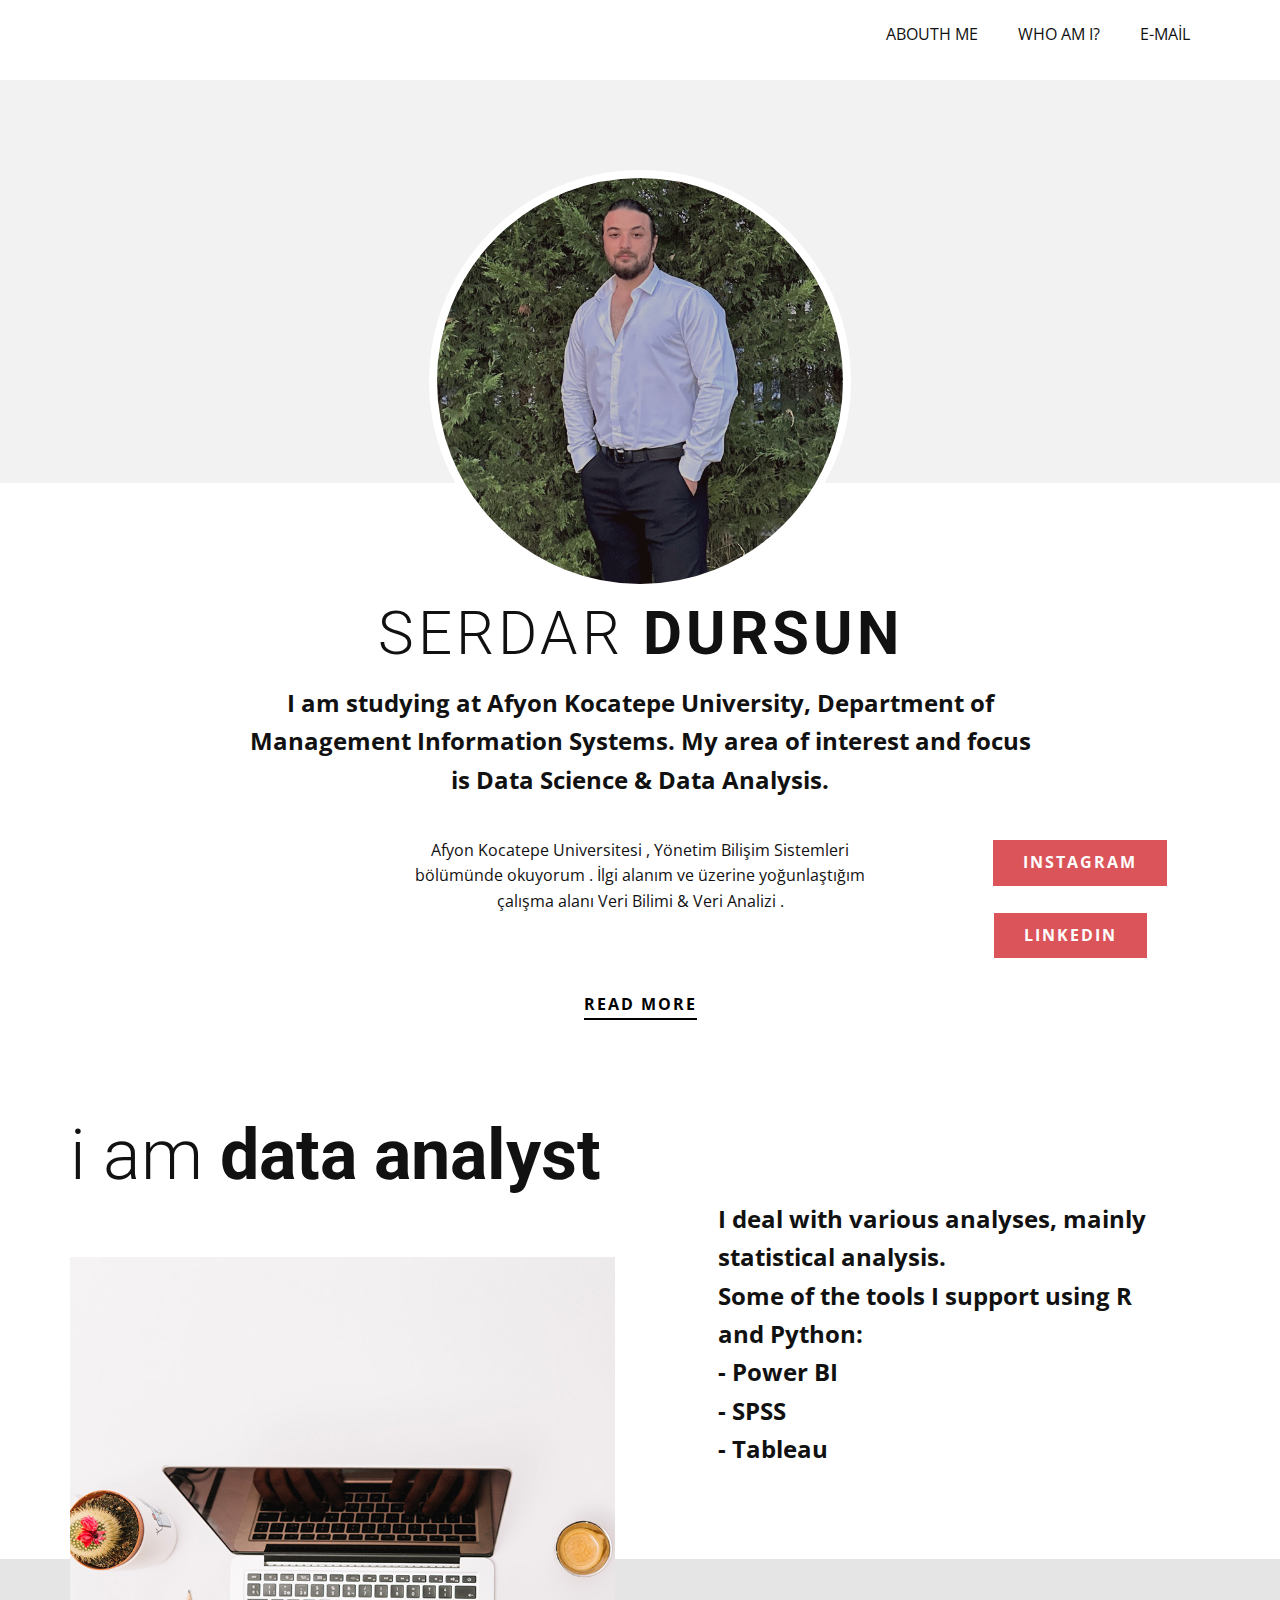
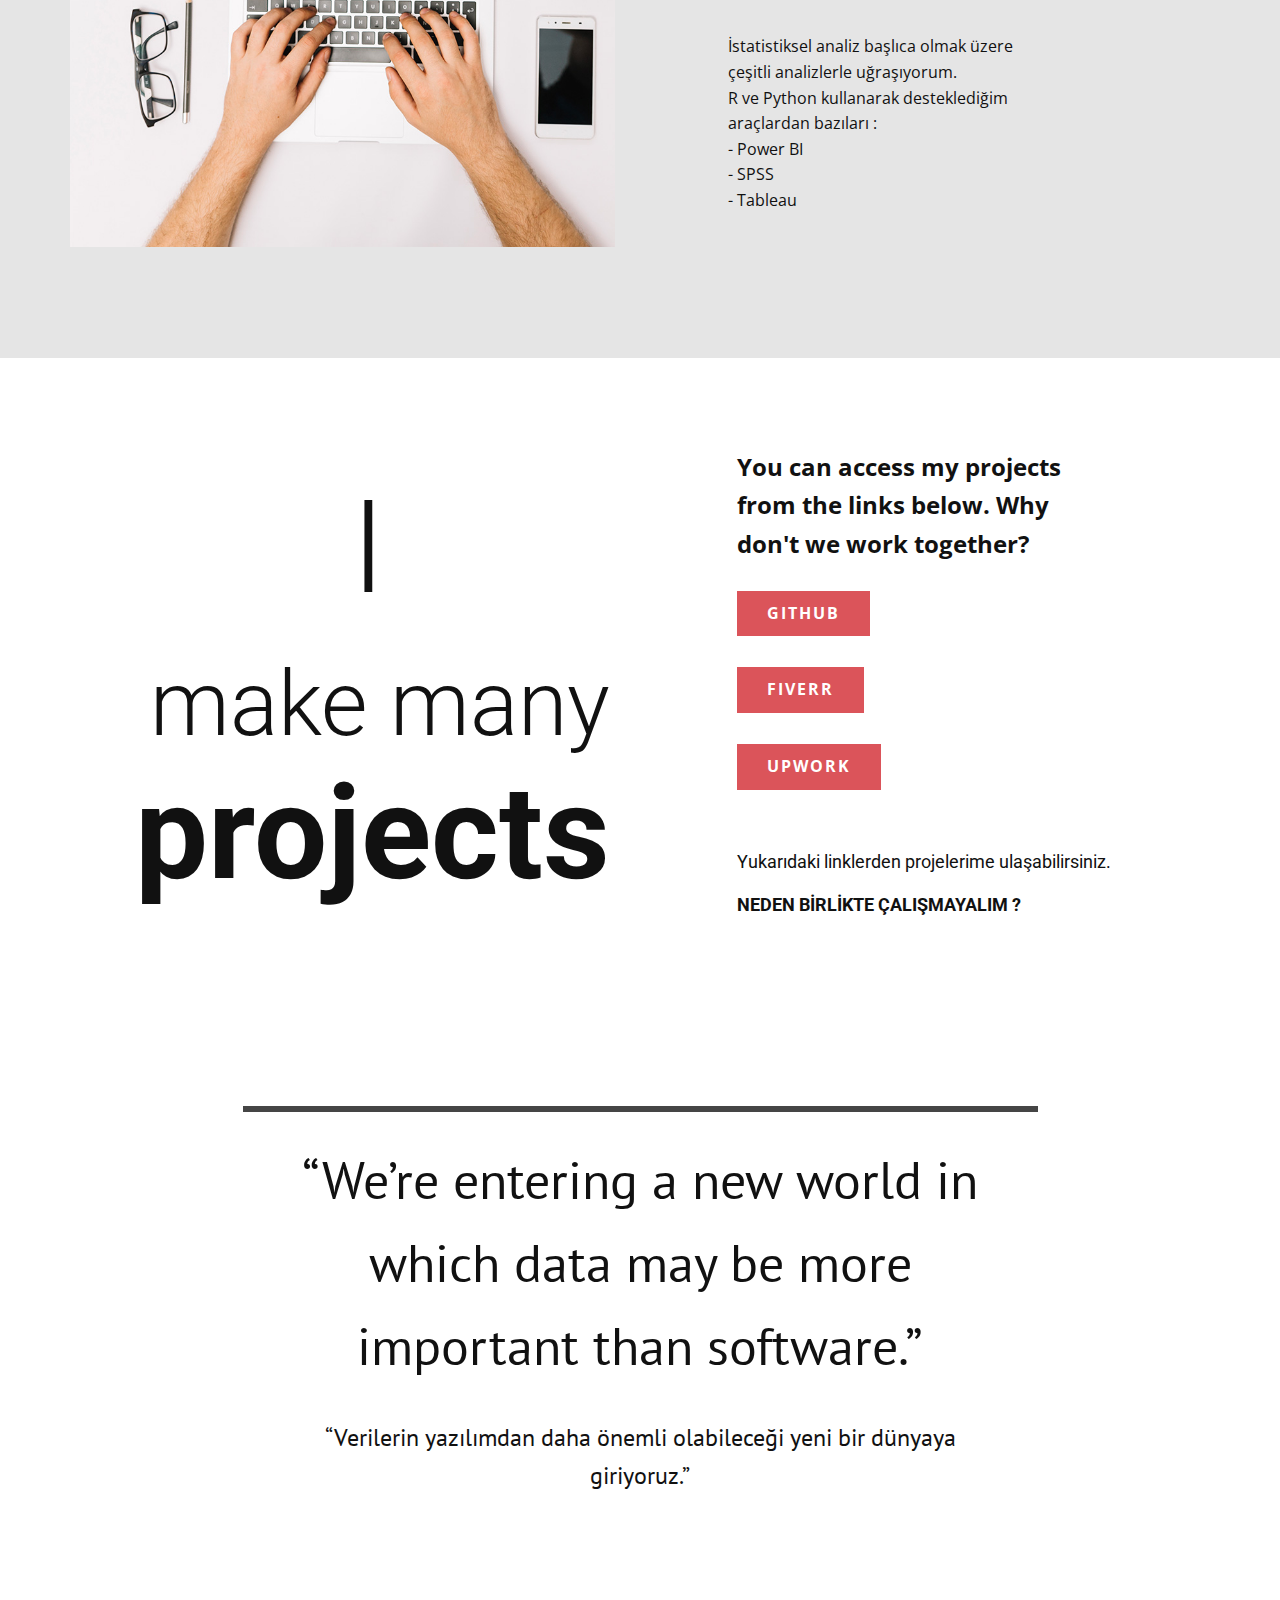
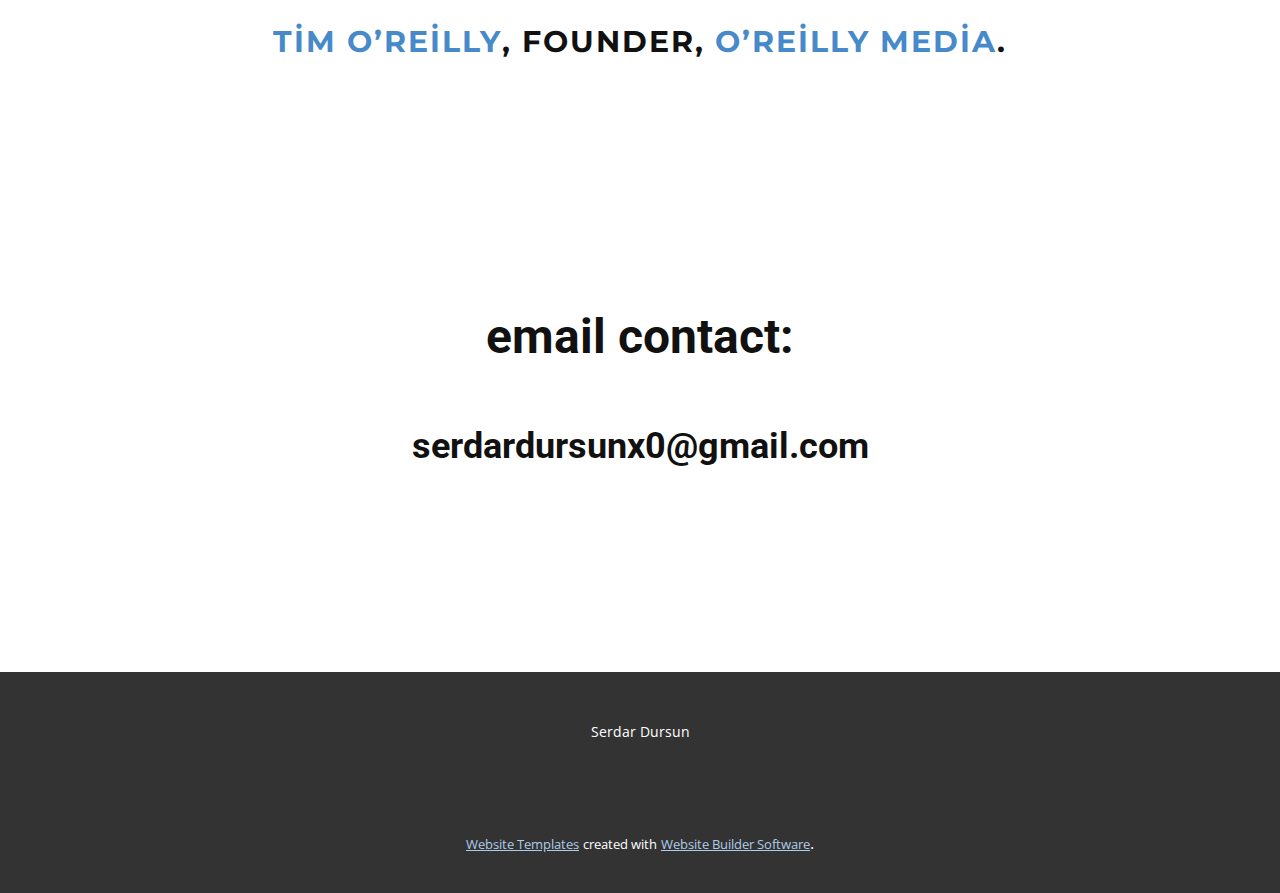
<file: serdardrsn/index.html>
<!DOCTYPE html>
<html style="font-size: 16px;" lang="tr"><head>
    <meta name="viewport" content="width=device-width, initial-scale=1.0">
    <meta charset="utf-8">
    <meta name="keywords" content="Creative Portfolio, i am designer, webuilddigital, We design People Inspired Experiences that create positive change in people&amp;apos;s lives., Visual communication for brands and people">
    <meta name="description" content="">
    <title>Giriş</title>
    <link rel="stylesheet" href="nicepage.css" media="screen">
<link rel="stylesheet" href="Giriş.css" media="screen">
    <script class="u-script" type="text/javascript" src="jquery.js" defer=""></script>
    <script class="u-script" type="text/javascript" src="nicepage.js" defer=""></script>
    <meta name="generator" content="Nicepage 6.1.3, nicepage.com">
    <link id="u-theme-google-font" rel="stylesheet" href="https://fonts.googleapis.com/css?family=Roboto:100,100i,300,300i,400,400i,500,500i,700,700i,900,900i|Open+Sans:300,300i,400,400i,500,500i,600,600i,700,700i,800,800i">
    <link id="u-page-google-font" rel="stylesheet" href="https://fonts.googleapis.com/css?family=PT+Sans:400,400i,700,700i|Montserrat:100,100i,200,200i,300,300i,400,400i,500,500i,600,600i,700,700i,800,800i,900,900i">
    
    
    
    
    
    
    
    <script type="application/ld+json">{
		"@context": "http://schema.org",
		"@type": "Organization",
		"name": ""
}</script>
    <meta name="theme-color" content="#478ac9">
    <meta property="og:title" content="Giriş">
    <meta property="og:type" content="website">
  <meta data-intl-tel-input-cdn-path="intlTelInput/"></head>
  <body data-home-page="Giriş.html" data-home-page-title="Giriş" data-path-to-root="./" data-include-products="false" class="u-body u-xl-mode" data-lang="tr"><header class="u-clearfix u-header u-header" id="sec-2683"><div class="u-clearfix u-sheet u-sheet-1">
        <nav class="u-menu u-menu-one-level u-offcanvas u-menu-1">
          <div class="menu-collapse" style="font-size: 1rem; letter-spacing: 0px;">
            <a class="u-button-style u-custom-left-right-menu-spacing u-custom-padding-bottom u-custom-top-bottom-menu-spacing u-nav-link u-text-active-palette-1-base u-text-hover-palette-2-base" href="#">
              <svg class="u-svg-link" viewBox="0 0 24 24"><use xmlns:xlink="http://www.w3.org/1999/xlink" xlink:href="#menu-hamburger"></use></svg>
              <svg class="u-svg-content" version="1.1" id="menu-hamburger" viewBox="0 0 16 16" x="0px" y="0px" xmlns:xlink="http://www.w3.org/1999/xlink" xmlns="http://www.w3.org/2000/svg"><g><rect y="1" width="16" height="2"></rect><rect y="7" width="16" height="2"></rect><rect y="13" width="16" height="2"></rect>
</g></svg>
            </a>
          </div>
          <div class="u-custom-menu u-nav-container">
            <ul class="u-nav u-unstyled u-nav-1"><li class="u-nav-item"><a class="u-button-style u-nav-link u-text-active-palette-1-base u-text-hover-palette-2-base" href="Giriş.html#carousel_9352" style="padding: 10px 20px;">ABOUTH ME</a>
</li><li class="u-nav-item"><a class="u-button-style u-nav-link u-text-active-palette-1-base u-text-hover-palette-2-base" href="Giriş.html#carousel_5545" style="padding: 10px 20px;">WHO AM I?</a>
</li><li class="u-nav-item"><a class="u-button-style u-nav-link u-text-active-palette-1-base u-text-hover-palette-2-base" href="Giriş.html#carousel_bf77" style="padding: 10px 20px;">E-MAİL</a>
</li></ul>
          </div>
          <div class="u-custom-menu u-nav-container-collapse">
            <div class="u-black u-container-style u-inner-container-layout u-opacity u-opacity-95 u-sidenav">
              <div class="u-inner-container-layout u-sidenav-overflow">
                <div class="u-menu-close"></div>
                <ul class="u-align-center u-nav u-popupmenu-items u-unstyled u-nav-2"><li class="u-nav-item"><a class="u-button-style u-nav-link" href="Giriş.html#carousel_9352">ABOUTH ME</a>
</li><li class="u-nav-item"><a class="u-button-style u-nav-link" href="Giriş.html#carousel_5545">WHO AM I?</a>
</li><li class="u-nav-item"><a class="u-button-style u-nav-link" href="Giriş.html#carousel_bf77">E-MAİL</a>
</li></ul>
              </div>
            </div>
            <div class="u-black u-menu-overlay u-opacity u-opacity-70"></div>
          </div>
        </nav>
      </div></header>
    <section class="u-align-center u-clearfix u-section-1" id="carousel_9352">
      <div class="u-expanded-width u-grey-5 u-shape u-shape-rectangle u-shape-1"></div>
      <div alt="" class="u-border-8 u-border-white u-image u-image-circle u-image-1" data-image-width="1299" data-image-height="1732"></div>
      <h2 class="u-text u-text-1">SERDAR&nbsp;<b>DURSUN</b>
      </h2>
      <p class="u-text u-text-2"> I am studying at Afyon Kocatepe University, Department of Management Information Systems. My area of ​​interest and focus is Data Science &amp; Data Analysis.<br>
        <br>
      </p>
      <p class="u-text u-text-3">Afyon Kocatepe Universitesi , Yönetim Bilişim Sistemleri bölümünde okuyorum . İlgi alanım ve üzerine yoğunlaştığım çalışma alanı Veri Bilimi &amp; Veri Analizi .<br>
        <br>
      </p>
      <a href="https://www.instagram.com/serdardrsn/" class="u-btn u-button-style u-palette-2-base u-btn-1">Instagram</a>
      <a href="https://www.linkedin.com/in/serdardrsn" class="u-btn u-button-style u-palette-2-base u-btn-2">LINKEDIN</a>
      <a href="https://nicepage.cc" class="u-active-none u-border-2 u-border-black u-border-no-left u-border-no-right u-border-no-top u-btn u-btn-rectangle u-button-style u-hover-none u-none u-btn-3">read more</a>
    </section>
    <section class="u-clearfix u-grey-10 u-section-2" id="carousel_5545">
      <div class="u-expanded-width u-shape u-shape-rectangle u-white u-shape-1"></div>
      <div class="data-layout-selected u-clearfix u-gutter-50 u-layout-wrap u-layout-wrap-1">
        <div class="u-layout">
          <div class="u-layout-row">
            <div class="u-container-style u-layout-cell u-left-cell u-size-30 u-layout-cell-1">
              <div class="u-container-layout u-valign-top-lg u-valign-top-md u-valign-top-sm u-valign-top-xl u-container-layout-1">
                <h2 class="u-align-left u-text u-text-1">i am <span style="font-weight: 700;">data analyst</span>
                </h2>
                <img src="images/a9dcc2d3-077b-4cbf-35f1-05a7ca2b6438.jpg" alt="" class="u-expanded-width u-image u-image-default u-image-1" data-image-width="1000" data-image-height="919">
              </div>
            </div>
            <div class="u-container-style u-layout-cell u-right-cell u-size-30 u-layout-cell-2">
              <div class="u-container-layout u-container-layout-2">
                <p class="u-text u-text-2"> I deal with various analyses, mainly statistical analysis. <br>Some of the tools I support using R and Python: <br>- Power BI <br>- SPSS <br>- Tableau<br>
                </p>
                <p class="u-text u-text-3"> İstatistiksel analiz başlıca olmak üzere çeşitli analizlerle uğraşıyorum. <br>R ve Python kullanarak desteklediğim araçlardan bazıları  : <br>- Power BI <br>- SPSS <br>- Tableau<br>
                </p>
              </div>
            </div>
          </div>
        </div>
      </div>
    </section>
    <section class="u-clearfix u-white u-section-3" id="carousel_ad98">
      <div class="u-clearfix u-sheet u-valign-middle-lg u-valign-middle-md u-valign-middle-xl u-sheet-1">
        <div class="data-layout-selected u-clearfix u-expanded-width u-layout-wrap u-layout-wrap-1">
          <div class="u-layout">
            <div class="u-layout-row">
              <div class="u-align-right u-container-style u-layout-cell u-size-30 u-layout-cell-1">
                <div class="u-container-layout u-valign-middle-xs u-container-layout-1">
                  <h1 class="u-text u-text-1">I&nbsp; &nbsp; &nbsp; &nbsp;<br>
                    <span style="font-size: 5.625rem;">make many</span>
                    <br>
                    <span style="font-weight: 700;">projects</span>
                  </h1>
                </div>
              </div>
              <div class="u-container-style u-layout-cell u-size-30 u-layout-cell-2">
                <div class="u-container-layout u-valign-bottom u-container-layout-2">
                  <p class="u-text u-text-2"> You can access my projects from the links below. Why don't we work together?</p>
                  <a href="https://github.com/serdardrsn" class="u-btn u-button-style u-palette-2-base u-btn-1">GIthub</a>
                  <a href="www.fiverr.com/serdardrsn" class="u-btn u-button-style u-palette-2-base u-btn-2">fıverr</a>
                  <a href="https://www.upwork.com/freelancers/~01546f2e073ebff7a6" class="u-btn u-button-style u-palette-2-base u-btn-3">upwork</a>
                  <h6 class="u-text u-text-3">Yukarıdaki linklerden projelerime ulaşabilirsiniz.<br>
                    <br>
                    <span style="font-weight: 700;">NEDEN BİRLİKTE ÇALIŞMAYALIM ?</span>
                    <br>
                    <br>
                  </h6>
                </div>
              </div>
            </div>
          </div>
        </div>
      </div>
    </section>
    <section class="u-clearfix u-section-4" id="carousel_3976">
      <div class="u-clearfix u-sheet u-sheet-1">
        <div class="u-border-6 u-border-grey-dark-1 u-line u-line-horizontal u-line-1"></div>
        <h2 class="u-align-center u-custom-font u-font-pt-sans u-text u-text-1"> “We’re entering a new world in which data may be more important than software.”</h2>
        <h5 class="u-align-center u-custom-font u-font-montserrat u-text u-text-2">
          <a href="https://www.oreilly.com/tim/" rel="noopener" class="u-active-none u-border-none u-btn u-button-style u-hover-none u-none u-text-palette-1-base u-btn-1">Tim O’Reilly</a>, founder,&nbsp;<a href="https://www.oreilly.com/" rel="noopener" class="u-active-none u-border-none u-btn u-button-style u-hover-none u-none u-text-palette-1-base u-btn-2">O’Reilly Media</a>.
        </h5>
        <h2 class="u-align-center u-custom-font u-font-pt-sans u-text u-text-3">“​Verilerin yazılımdan daha önemli olabileceği yeni bir dünyaya giriyoruz.”</h2>
      </div>
    </section>
    <section class="u-clearfix u-section-5" id="carousel_bf77">
      <div class="u-clearfix u-sheet u-sheet-1">
        <div class="data-layout-selected u-clearfix u-expanded-width u-layout-wrap u-layout-wrap-1">
          <div class="u-layout">
            <div class="u-layout-row">
              <div class="u-align-center u-container-style u-layout-cell u-size-60 u-layout-cell-1">
                <div class="u-container-layout u-container-layout-1">
                  <h2 class="u-text u-text-1">
                    <span style="font-weight: 700;">
                      <br>
                      <br>email contact:
                    </span>
                    <br>
                    <br>
                    <span style="font-size: 2.25rem; font-weight: 700;">serdardursunx0@gmail.com</span>
                  </h2>
                </div>
              </div>
            </div>
          </div>
        </div>
      </div>
    </section>
    
    
    
    <footer class="u-align-center u-clearfix u-footer u-grey-80 u-footer" id="sec-6036"><div class="u-clearfix u-sheet u-sheet-1">
        <p class="u-small-text u-text u-text-variant u-text-1">Serdar Dursun</p>
      </div></footer>
    <section class="u-backlink u-clearfix u-grey-80">
      <a class="u-link" href="https://nicepage.com/website-templates" target="_blank">
        <span>Website Templates</span>
      </a>
      <p class="u-text">
        <span>created with</span>
      </p>
      <a class="u-link" href="" target="_blank">
        <span>Website Builder Software</span>
      </a>. 
    </section>
  
</body></html>
</file>
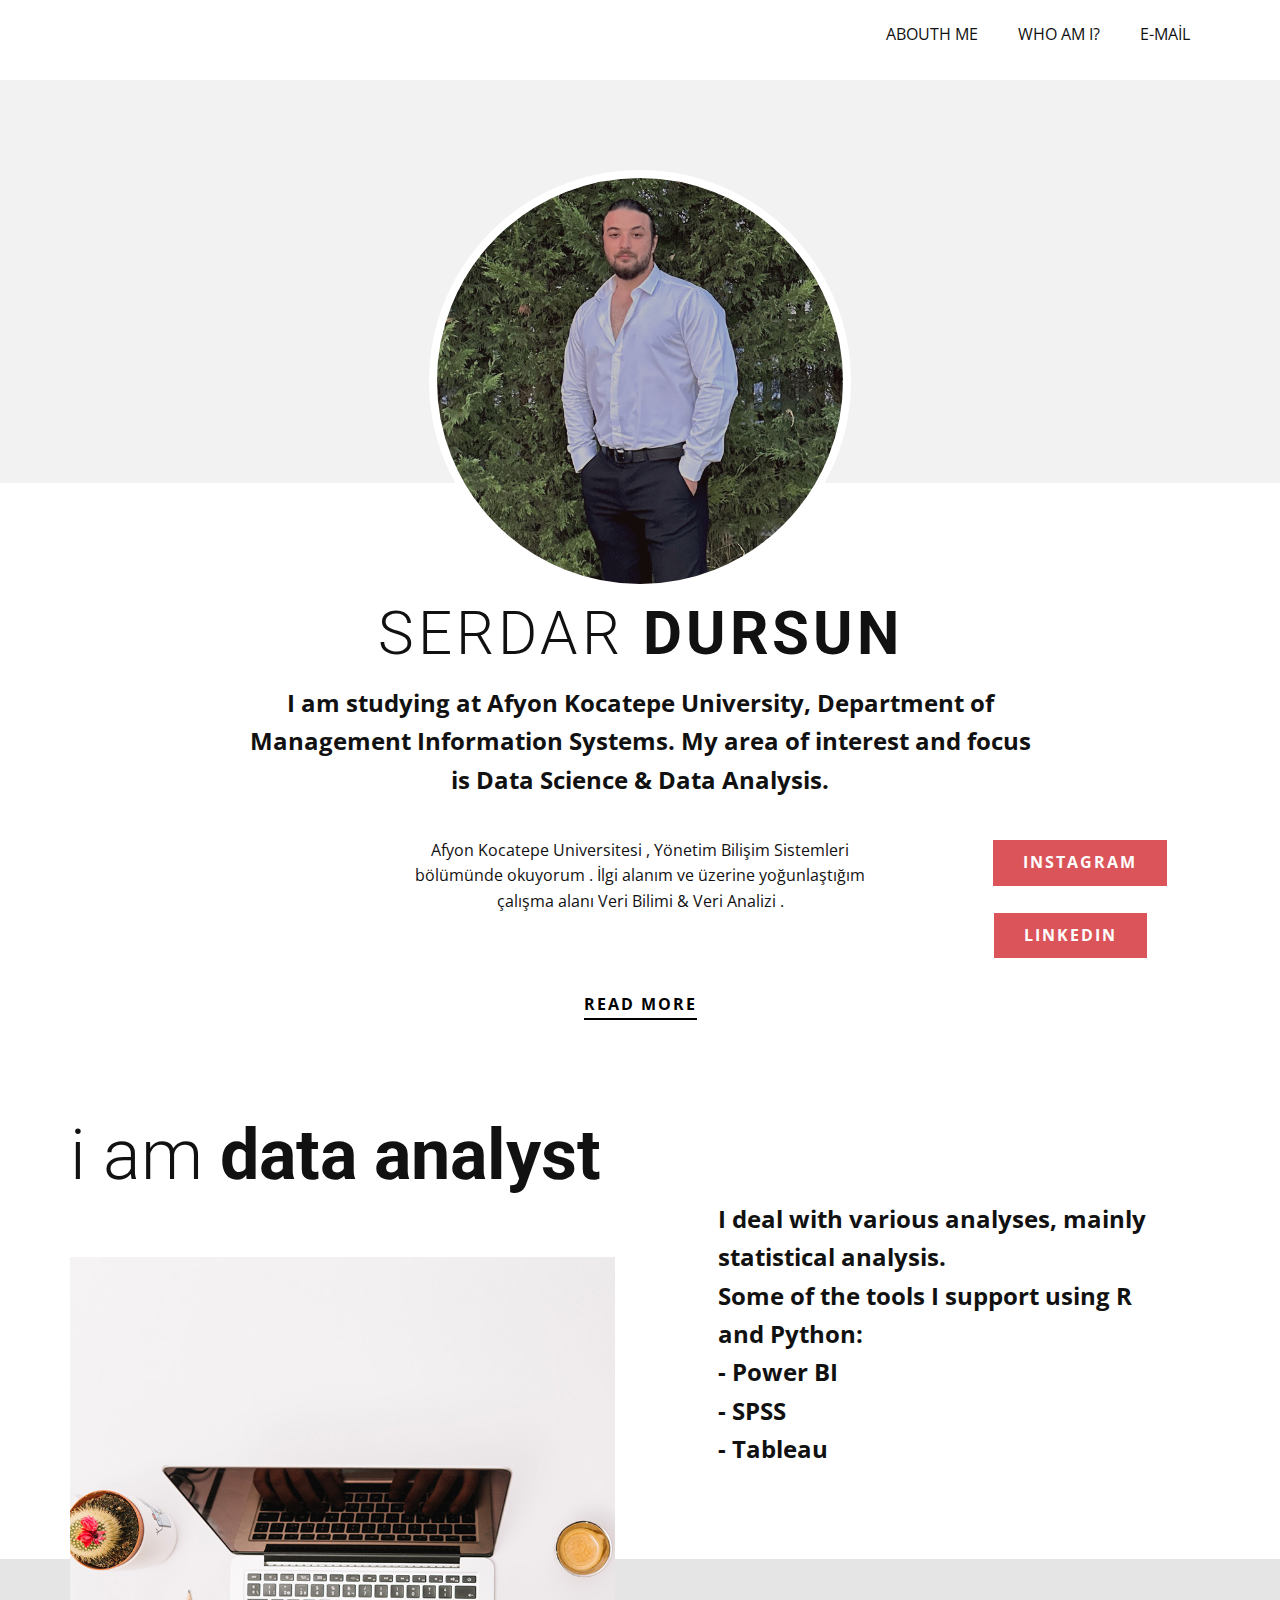
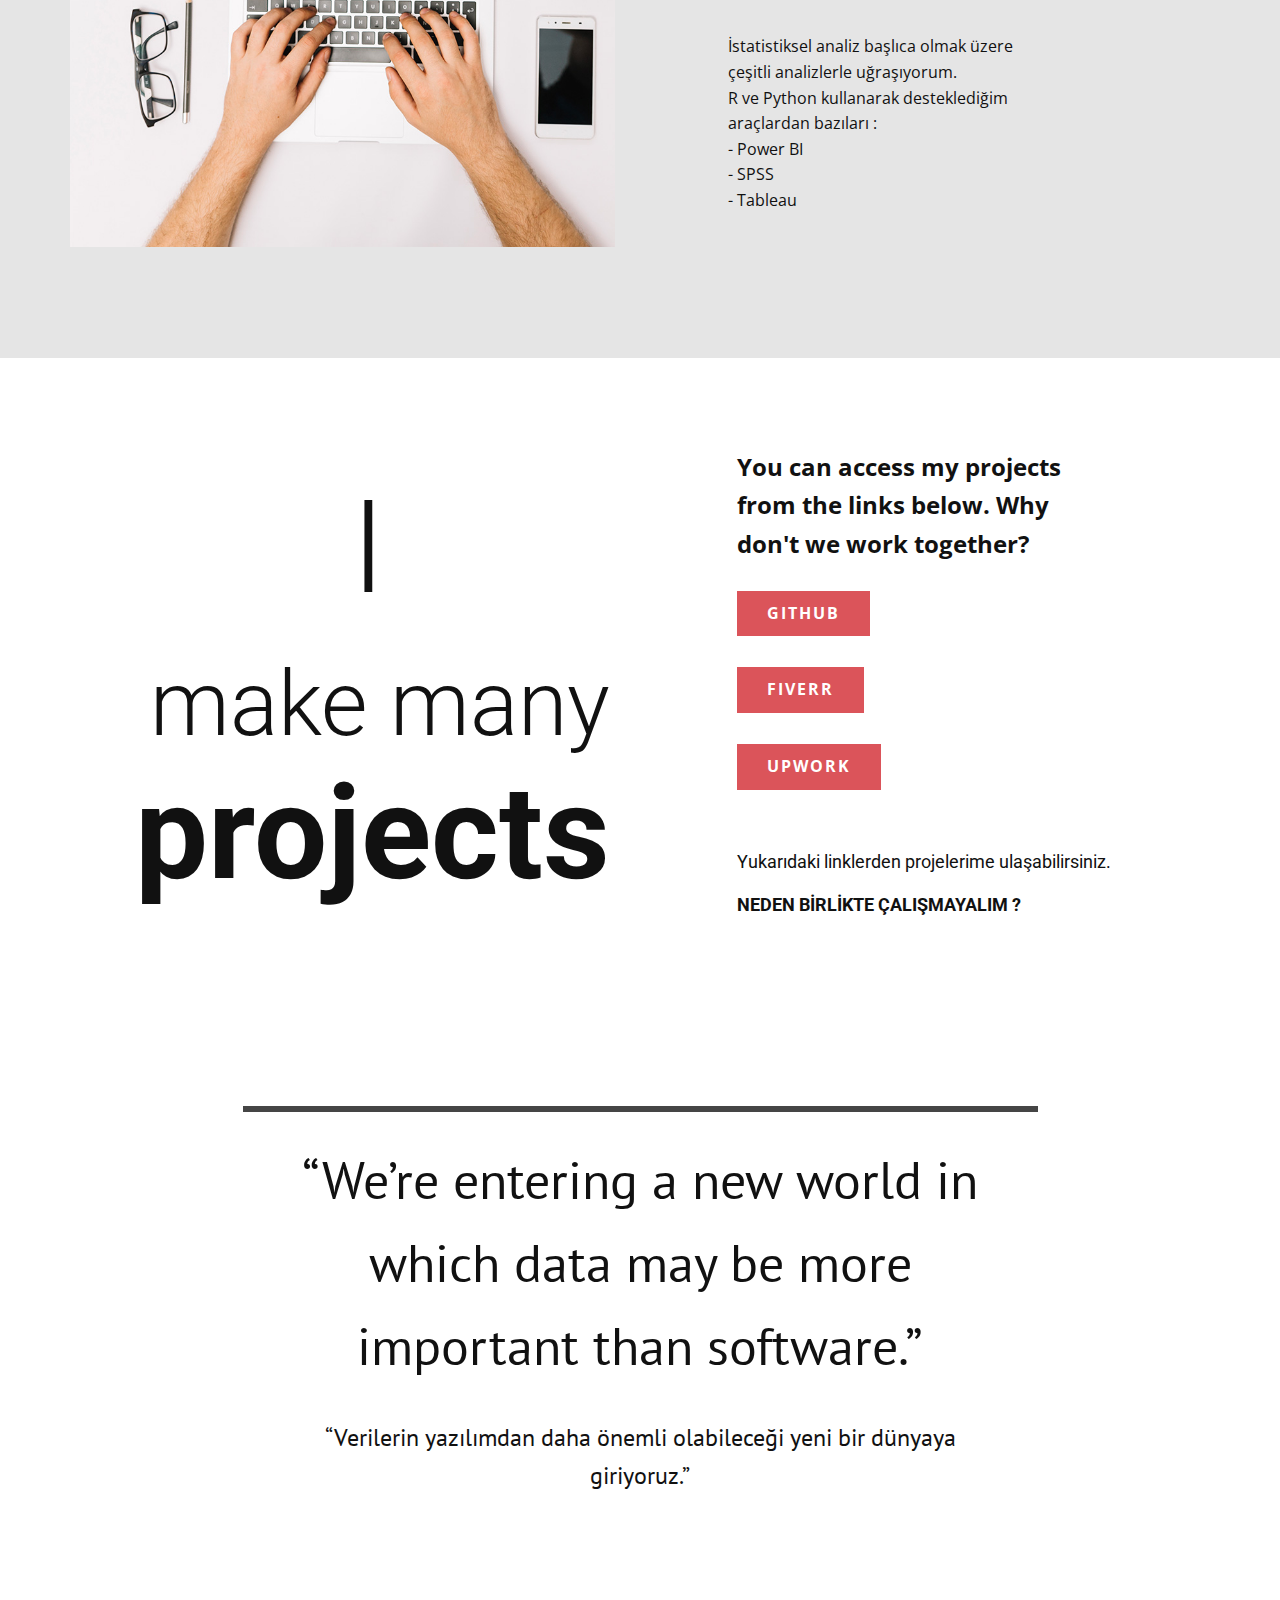
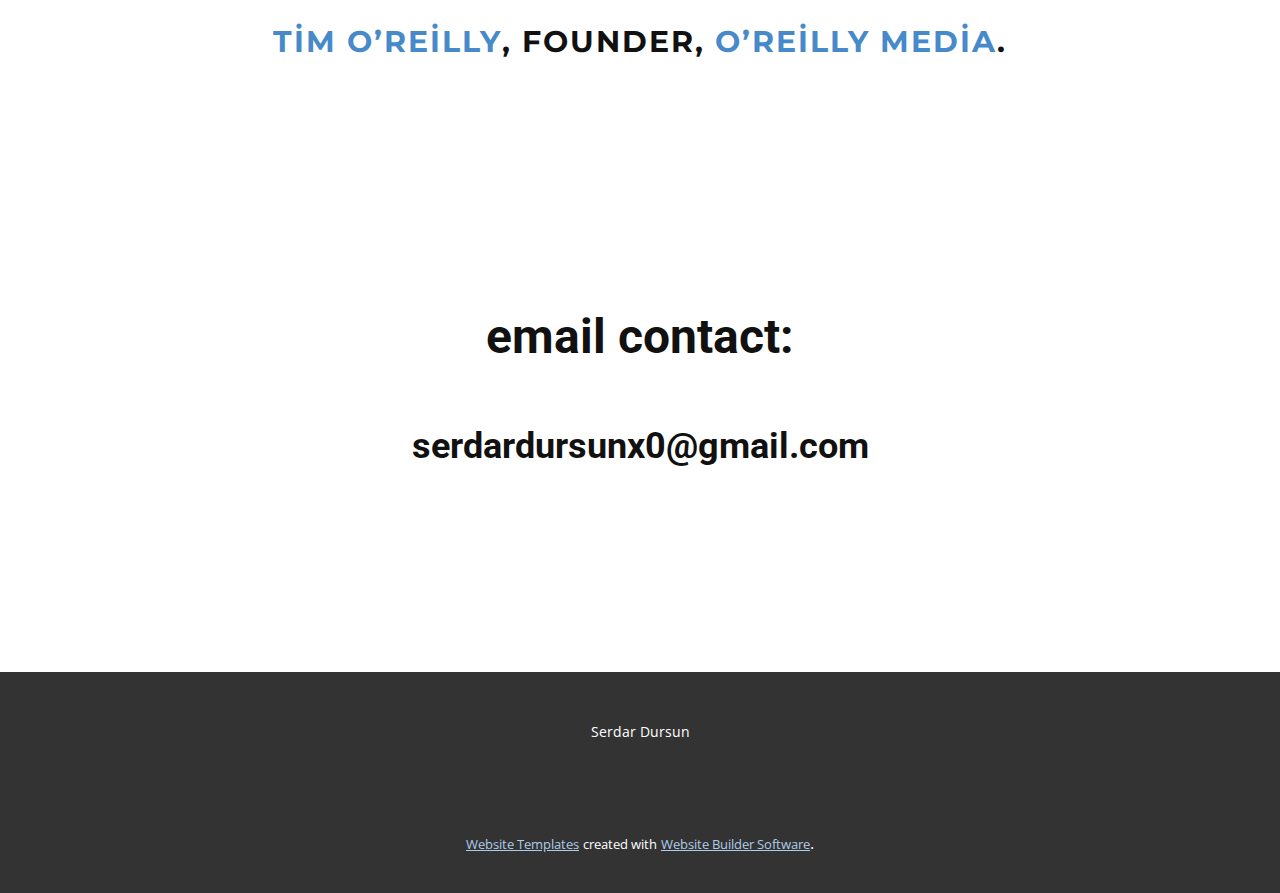
<file: serdardrsn/Giriş.html>
<!DOCTYPE html>
<html style="font-size: 16px;" lang="tr"><head>
    <meta name="viewport" content="width=device-width, initial-scale=1.0">
    <meta charset="utf-8">
    <meta name="keywords" content="Creative Portfolio, i am designer, webuilddigital, We design People Inspired Experiences that create positive change in people&amp;apos;s lives., Visual communication for brands and people">
    <meta name="description" content="">
    <title>Giriş</title>
    <link rel="stylesheet" href="nicepage.css" media="screen">
<link rel="stylesheet" href="Giriş.css" media="screen">
    <script class="u-script" type="text/javascript" src="jquery.js" defer=""></script>
    <script class="u-script" type="text/javascript" src="nicepage.js" defer=""></script>
    <meta name="generator" content="Nicepage 6.1.3, nicepage.com">
    <link id="u-theme-google-font" rel="stylesheet" href="https://fonts.googleapis.com/css?family=Roboto:100,100i,300,300i,400,400i,500,500i,700,700i,900,900i|Open+Sans:300,300i,400,400i,500,500i,600,600i,700,700i,800,800i">
    <link id="u-page-google-font" rel="stylesheet" href="https://fonts.googleapis.com/css?family=PT+Sans:400,400i,700,700i|Montserrat:100,100i,200,200i,300,300i,400,400i,500,500i,600,600i,700,700i,800,800i,900,900i">
    
    
    
    
    
    
    
    <script type="application/ld+json">{
		"@context": "http://schema.org",
		"@type": "Organization",
		"name": ""
}</script>
    <meta name="theme-color" content="#478ac9">
    <meta property="og:title" content="Giriş">
    <meta property="og:type" content="website">
  <meta data-intl-tel-input-cdn-path="intlTelInput/"></head>
  <body data-path-to-root="./" data-include-products="false" class="u-body u-xl-mode" data-lang="tr"><header class="u-clearfix u-header u-header" id="sec-2683"><div class="u-clearfix u-sheet u-sheet-1">
        <nav class="u-menu u-menu-one-level u-offcanvas u-menu-1">
          <div class="menu-collapse" style="font-size: 1rem; letter-spacing: 0px;">
            <a class="u-button-style u-custom-left-right-menu-spacing u-custom-padding-bottom u-custom-top-bottom-menu-spacing u-nav-link u-text-active-palette-1-base u-text-hover-palette-2-base" href="#">
              <svg class="u-svg-link" viewBox="0 0 24 24"><use xmlns:xlink="http://www.w3.org/1999/xlink" xlink:href="#menu-hamburger"></use></svg>
              <svg class="u-svg-content" version="1.1" id="menu-hamburger" viewBox="0 0 16 16" x="0px" y="0px" xmlns:xlink="http://www.w3.org/1999/xlink" xmlns="http://www.w3.org/2000/svg"><g><rect y="1" width="16" height="2"></rect><rect y="7" width="16" height="2"></rect><rect y="13" width="16" height="2"></rect>
</g></svg>
            </a>
          </div>
          <div class="u-custom-menu u-nav-container">
            <ul class="u-nav u-unstyled u-nav-1"><li class="u-nav-item"><a class="u-button-style u-nav-link u-text-active-palette-1-base u-text-hover-palette-2-base" href="Giriş.html#carousel_9352" style="padding: 10px 20px;">ABOUTH ME</a>
</li><li class="u-nav-item"><a class="u-button-style u-nav-link u-text-active-palette-1-base u-text-hover-palette-2-base" href="Giriş.html#carousel_5545" style="padding: 10px 20px;">WHO AM I?</a>
</li><li class="u-nav-item"><a class="u-button-style u-nav-link u-text-active-palette-1-base u-text-hover-palette-2-base" href="Giriş.html#carousel_bf77" style="padding: 10px 20px;">E-MAİL</a>
</li></ul>
          </div>
          <div class="u-custom-menu u-nav-container-collapse">
            <div class="u-black u-container-style u-inner-container-layout u-opacity u-opacity-95 u-sidenav">
              <div class="u-inner-container-layout u-sidenav-overflow">
                <div class="u-menu-close"></div>
                <ul class="u-align-center u-nav u-popupmenu-items u-unstyled u-nav-2"><li class="u-nav-item"><a class="u-button-style u-nav-link" href="Giriş.html#carousel_9352">ABOUTH ME</a>
</li><li class="u-nav-item"><a class="u-button-style u-nav-link" href="Giriş.html#carousel_5545">WHO AM I?</a>
</li><li class="u-nav-item"><a class="u-button-style u-nav-link" href="Giriş.html#carousel_bf77">E-MAİL</a>
</li></ul>
              </div>
            </div>
            <div class="u-black u-menu-overlay u-opacity u-opacity-70"></div>
          </div>
        </nav>
      </div></header>
    <section class="u-align-center u-clearfix u-section-1" id="carousel_9352">
      <div class="u-expanded-width u-grey-5 u-shape u-shape-rectangle u-shape-1"></div>
      <div alt="" class="u-border-8 u-border-white u-image u-image-circle u-image-1" data-image-width="1299" data-image-height="1732"></div>
      <h2 class="u-text u-text-1">SERDAR&nbsp;<b>DURSUN</b>
      </h2>
      <p class="u-text u-text-2"> I am studying at Afyon Kocatepe University, Department of Management Information Systems. My area of ​​interest and focus is Data Science &amp; Data Analysis.<br>
        <br>
      </p>
      <p class="u-text u-text-3">Afyon Kocatepe Universitesi , Yönetim Bilişim Sistemleri bölümünde okuyorum . İlgi alanım ve üzerine yoğunlaştığım çalışma alanı Veri Bilimi &amp; Veri Analizi .<br>
        <br>
      </p>
      <a href="https://www.instagram.com/serdardrsn/" class="u-btn u-button-style u-palette-2-base u-btn-1">Instagram</a>
      <a href="https://www.linkedin.com/in/serdardrsn" class="u-btn u-button-style u-palette-2-base u-btn-2">LINKEDIN</a>
      <a href="https://nicepage.cc" class="u-active-none u-border-2 u-border-black u-border-no-left u-border-no-right u-border-no-top u-btn u-btn-rectangle u-button-style u-hover-none u-none u-btn-3">read more</a>
    </section>
    <section class="u-clearfix u-grey-10 u-section-2" id="carousel_5545">
      <div class="u-expanded-width u-shape u-shape-rectangle u-white u-shape-1"></div>
      <div class="data-layout-selected u-clearfix u-gutter-50 u-layout-wrap u-layout-wrap-1">
        <div class="u-layout">
          <div class="u-layout-row">
            <div class="u-container-style u-layout-cell u-left-cell u-size-30 u-layout-cell-1">
              <div class="u-container-layout u-valign-top-lg u-valign-top-md u-valign-top-sm u-valign-top-xl u-container-layout-1">
                <h2 class="u-align-left u-text u-text-1">i am <span style="font-weight: 700;">data analyst</span>
                </h2>
                <img src="images/a9dcc2d3-077b-4cbf-35f1-05a7ca2b6438.jpg" alt="" class="u-expanded-width u-image u-image-default u-image-1" data-image-width="1000" data-image-height="919">
              </div>
            </div>
            <div class="u-container-style u-layout-cell u-right-cell u-size-30 u-layout-cell-2">
              <div class="u-container-layout u-container-layout-2">
                <p class="u-text u-text-2"> I deal with various analyses, mainly statistical analysis. <br>Some of the tools I support using R and Python: <br>- Power BI <br>- SPSS <br>- Tableau<br>
                </p>
                <p class="u-text u-text-3"> İstatistiksel analiz başlıca olmak üzere çeşitli analizlerle uğraşıyorum. <br>R ve Python kullanarak desteklediğim araçlardan bazıları  : <br>- Power BI <br>- SPSS <br>- Tableau<br>
                </p>
              </div>
            </div>
          </div>
        </div>
      </div>
    </section>
    <section class="u-clearfix u-white u-section-3" id="carousel_ad98">
      <div class="u-clearfix u-sheet u-valign-middle-lg u-valign-middle-md u-valign-middle-xl u-sheet-1">
        <div class="data-layout-selected u-clearfix u-expanded-width u-layout-wrap u-layout-wrap-1">
          <div class="u-layout">
            <div class="u-layout-row">
              <div class="u-align-right u-container-style u-layout-cell u-size-30 u-layout-cell-1">
                <div class="u-container-layout u-valign-middle-xs u-container-layout-1">
                  <h1 class="u-text u-text-1">I&nbsp; &nbsp; &nbsp; &nbsp;<br>
                    <span style="font-size: 5.625rem;">make many</span>
                    <br>
                    <span style="font-weight: 700;">projects</span>
                  </h1>
                </div>
              </div>
              <div class="u-container-style u-layout-cell u-size-30 u-layout-cell-2">
                <div class="u-container-layout u-valign-bottom u-container-layout-2">
                  <p class="u-text u-text-2"> You can access my projects from the links below. Why don't we work together?</p>
                  <a href="https://github.com/serdardrsn" class="u-btn u-button-style u-palette-2-base u-btn-1">GIthub</a>
                  <a href="www.fiverr.com/serdardrsn" class="u-btn u-button-style u-palette-2-base u-btn-2">fıverr</a>
                  <a href="https://www.upwork.com/freelancers/~01546f2e073ebff7a6" class="u-btn u-button-style u-palette-2-base u-btn-3">upwork</a>
                  <h6 class="u-text u-text-3">Yukarıdaki linklerden projelerime ulaşabilirsiniz.<br>
                    <br>
                    <span style="font-weight: 700;">NEDEN BİRLİKTE ÇALIŞMAYALIM ?</span>
                    <br>
                    <br>
                  </h6>
                </div>
              </div>
            </div>
          </div>
        </div>
      </div>
    </section>
    <section class="u-clearfix u-section-4" id="carousel_3976">
      <div class="u-clearfix u-sheet u-sheet-1">
        <div class="u-border-6 u-border-grey-dark-1 u-line u-line-horizontal u-line-1"></div>
        <h2 class="u-align-center u-custom-font u-font-pt-sans u-text u-text-1"> “We’re entering a new world in which data may be more important than software.”</h2>
        <h5 class="u-align-center u-custom-font u-font-montserrat u-text u-text-2">
          <a href="https://www.oreilly.com/tim/" rel="noopener" class="u-active-none u-border-none u-btn u-button-style u-hover-none u-none u-text-palette-1-base u-btn-1">Tim O’Reilly</a>, founder,&nbsp;<a href="https://www.oreilly.com/" rel="noopener" class="u-active-none u-border-none u-btn u-button-style u-hover-none u-none u-text-palette-1-base u-btn-2">O’Reilly Media</a>.
        </h5>
        <h2 class="u-align-center u-custom-font u-font-pt-sans u-text u-text-3">“​Verilerin yazılımdan daha önemli olabileceği yeni bir dünyaya giriyoruz.”</h2>
      </div>
    </section>
    <section class="u-clearfix u-section-5" id="carousel_bf77">
      <div class="u-clearfix u-sheet u-sheet-1">
        <div class="data-layout-selected u-clearfix u-expanded-width u-layout-wrap u-layout-wrap-1">
          <div class="u-layout">
            <div class="u-layout-row">
              <div class="u-align-center u-container-style u-layout-cell u-size-60 u-layout-cell-1">
                <div class="u-container-layout u-container-layout-1">
                  <h2 class="u-text u-text-1">
                    <span style="font-weight: 700;">
                      <br>
                      <br>email contact:
                    </span>
                    <br>
                    <br>
                    <span style="font-size: 2.25rem; font-weight: 700;">serdardursunx0@gmail.com</span>
                  </h2>
                </div>
              </div>
            </div>
          </div>
        </div>
      </div>
    </section>
    
    
    
    <footer class="u-align-center u-clearfix u-footer u-grey-80 u-footer" id="sec-6036"><div class="u-clearfix u-sheet u-sheet-1">
        <p class="u-small-text u-text u-text-variant u-text-1">Serdar Dursun</p>
      </div></footer>
    <section class="u-backlink u-clearfix u-grey-80">
      <a class="u-link" href="https://nicepage.com/website-templates" target="_blank">
        <span>Website Templates</span>
      </a>
      <p class="u-text">
        <span>created with</span>
      </p>
      <a class="u-link" href="" target="_blank">
        <span>Website Builder Software</span>
      </a>. 
    </section>
  
</body></html>
</file>
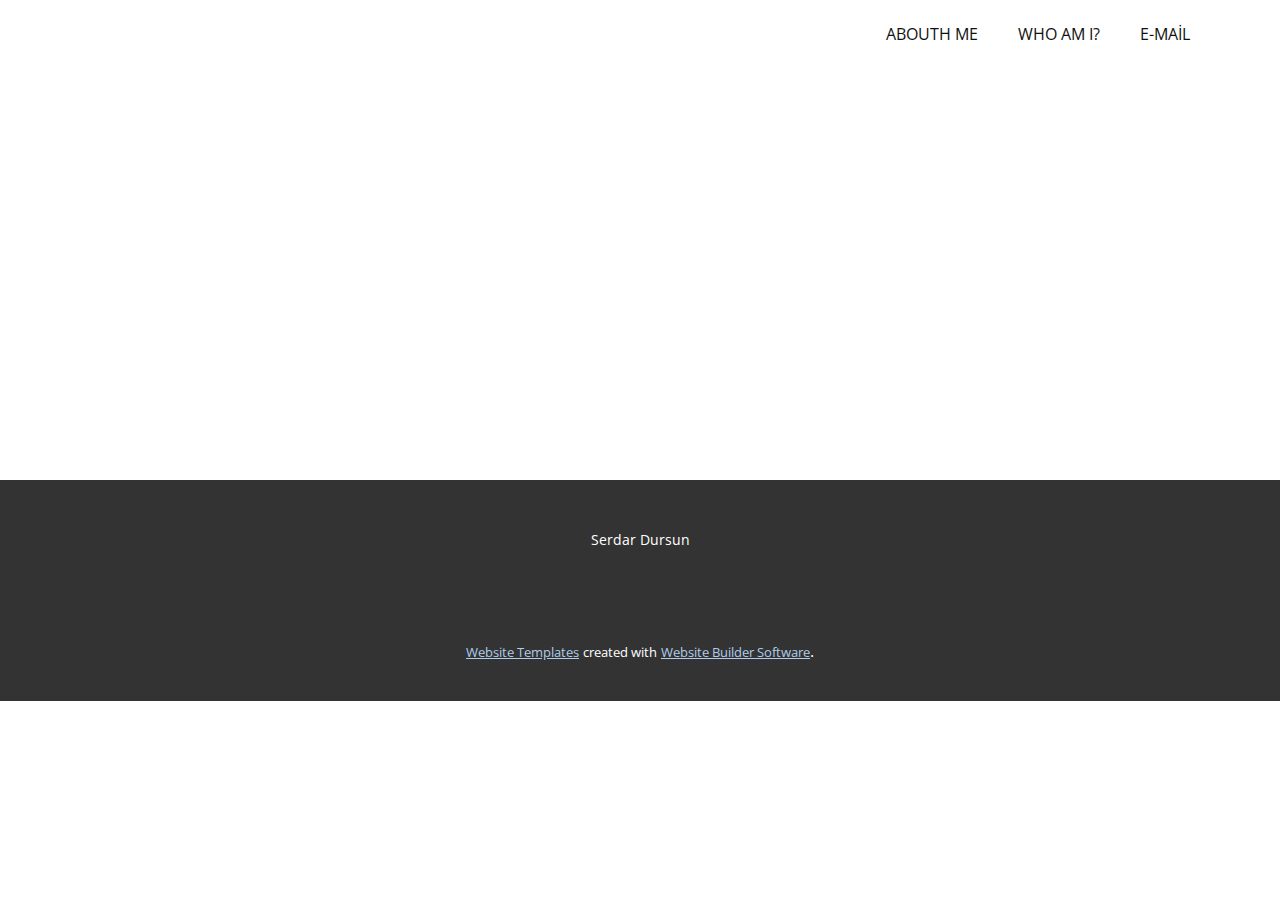
<file: serdardrsn/Hakkında.html>
<!DOCTYPE html>
<html style="font-size: 16px;" lang="tr"><head>
    <meta name="viewport" content="width=device-width, initial-scale=1.0">
    <meta charset="utf-8">
    <meta name="keywords" content="">
    <meta name="description" content="">
    <title>Hakkında</title>
    <link rel="stylesheet" href="nicepage.css" media="screen">
<link rel="stylesheet" href="Hakkında.css" media="screen">
    <script class="u-script" type="text/javascript" src="jquery.js" defer=""></script>
    <script class="u-script" type="text/javascript" src="nicepage.js" defer=""></script>
    <meta name="generator" content="Nicepage 6.1.3, nicepage.com">
    <link id="u-theme-google-font" rel="stylesheet" href="https://fonts.googleapis.com/css?family=Roboto:100,100i,300,300i,400,400i,500,500i,700,700i,900,900i|Open+Sans:300,300i,400,400i,500,500i,600,600i,700,700i,800,800i">
    
    
    
    <script type="application/ld+json">{
		"@context": "http://schema.org",
		"@type": "Organization",
		"name": ""
}</script>
    <meta name="theme-color" content="#478ac9">
    <meta property="og:title" content="Hakkında">
    <meta property="og:type" content="website">
  <meta data-intl-tel-input-cdn-path="intlTelInput/"></head>
  <body data-path-to-root="./" data-include-products="false" class="u-body u-xl-mode" data-lang="tr"><header class="u-clearfix u-header u-header" id="sec-2683"><div class="u-clearfix u-sheet u-sheet-1">
        <nav class="u-menu u-menu-one-level u-offcanvas u-menu-1">
          <div class="menu-collapse" style="font-size: 1rem; letter-spacing: 0px;">
            <a class="u-button-style u-custom-left-right-menu-spacing u-custom-padding-bottom u-custom-top-bottom-menu-spacing u-nav-link u-text-active-palette-1-base u-text-hover-palette-2-base" href="#">
              <svg class="u-svg-link" viewBox="0 0 24 24"><use xmlns:xlink="http://www.w3.org/1999/xlink" xlink:href="#menu-hamburger"></use></svg>
              <svg class="u-svg-content" version="1.1" id="menu-hamburger" viewBox="0 0 16 16" x="0px" y="0px" xmlns:xlink="http://www.w3.org/1999/xlink" xmlns="http://www.w3.org/2000/svg"><g><rect y="1" width="16" height="2"></rect><rect y="7" width="16" height="2"></rect><rect y="13" width="16" height="2"></rect>
</g></svg>
            </a>
          </div>
          <div class="u-custom-menu u-nav-container">
            <ul class="u-nav u-unstyled u-nav-1"><li class="u-nav-item"><a class="u-button-style u-nav-link u-text-active-palette-1-base u-text-hover-palette-2-base" href="Giriş.html#carousel_9352" style="padding: 10px 20px;">ABOUTH ME</a>
</li><li class="u-nav-item"><a class="u-button-style u-nav-link u-text-active-palette-1-base u-text-hover-palette-2-base" href="Giriş.html#carousel_5545" style="padding: 10px 20px;">WHO AM I?</a>
</li><li class="u-nav-item"><a class="u-button-style u-nav-link u-text-active-palette-1-base u-text-hover-palette-2-base" href="Giriş.html#carousel_bf77" style="padding: 10px 20px;">E-MAİL</a>
</li></ul>
          </div>
          <div class="u-custom-menu u-nav-container-collapse">
            <div class="u-black u-container-style u-inner-container-layout u-opacity u-opacity-95 u-sidenav">
              <div class="u-inner-container-layout u-sidenav-overflow">
                <div class="u-menu-close"></div>
                <ul class="u-align-center u-nav u-popupmenu-items u-unstyled u-nav-2"><li class="u-nav-item"><a class="u-button-style u-nav-link" href="Giriş.html#carousel_9352">ABOUTH ME</a>
</li><li class="u-nav-item"><a class="u-button-style u-nav-link" href="Giriş.html#carousel_5545">WHO AM I?</a>
</li><li class="u-nav-item"><a class="u-button-style u-nav-link" href="Giriş.html#carousel_bf77">E-MAİL</a>
</li></ul>
              </div>
            </div>
            <div class="u-black u-menu-overlay u-opacity u-opacity-70"></div>
          </div>
        </nav>
      </div></header>
    <section class="u-clearfix u-section-1" id="sec-7869">
      <div class="u-clearfix u-sheet u-sheet-1"></div>
    </section>
    
    
    
    <footer class="u-align-center u-clearfix u-footer u-grey-80 u-footer" id="sec-6036"><div class="u-clearfix u-sheet u-sheet-1">
        <p class="u-small-text u-text u-text-variant u-text-1">Serdar Dursun</p>
      </div></footer>
    <section class="u-backlink u-clearfix u-grey-80">
      <a class="u-link" href="https://nicepage.com/website-templates" target="_blank">
        <span>Website Templates</span>
      </a>
      <p class="u-text">
        <span>created with</span>
      </p>
      <a class="u-link" href="" target="_blank">
        <span>Website Builder Software</span>
      </a>. 
    </section>
  
</body></html>
</file>
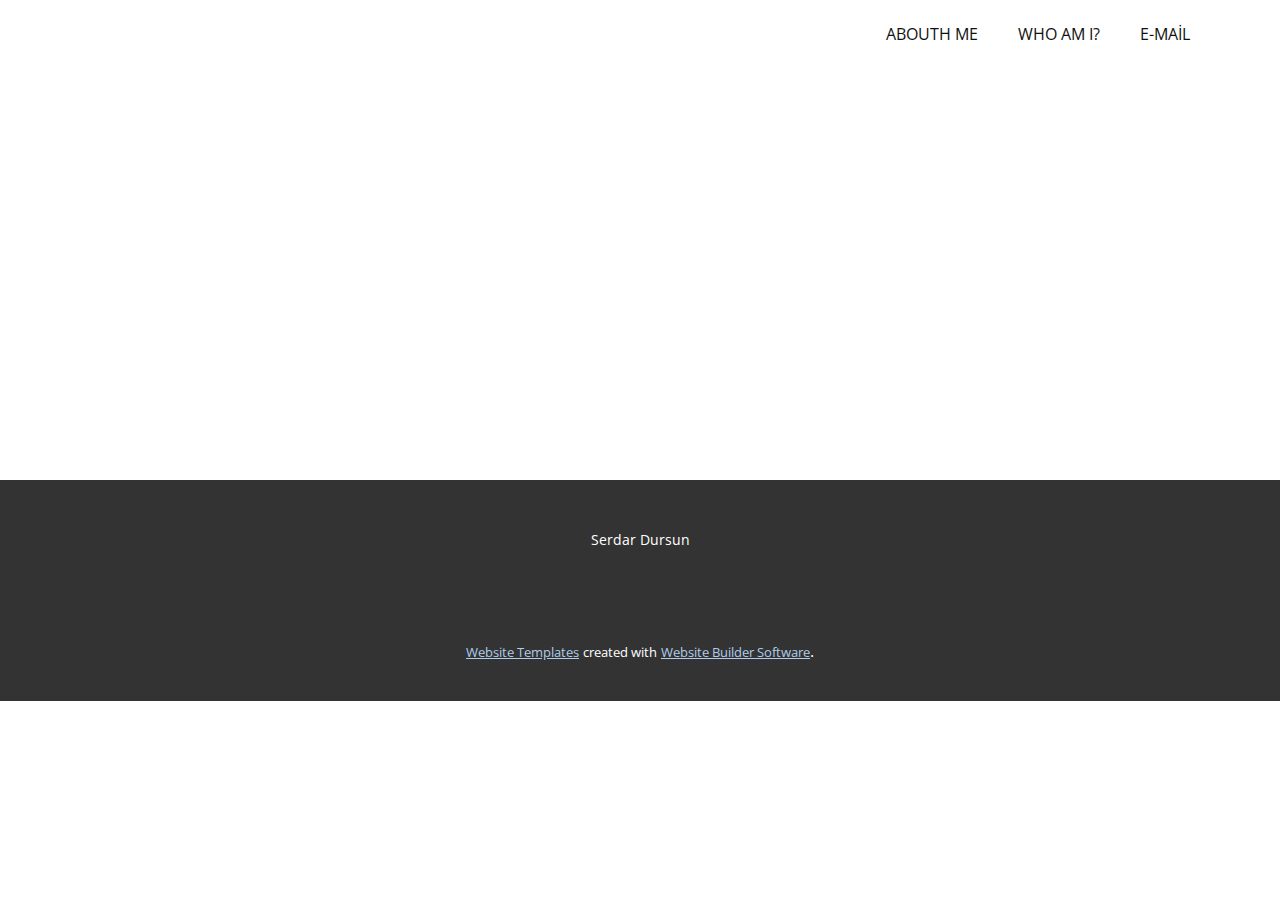
<file: serdardrsn/İletişim.html>
<!DOCTYPE html>
<html style="font-size: 16px;" lang="tr"><head>
    <meta name="viewport" content="width=device-width, initial-scale=1.0">
    <meta charset="utf-8">
    <meta name="keywords" content="">
    <meta name="description" content="">
    <title>İletişim</title>
    <link rel="stylesheet" href="nicepage.css" media="screen">
<link rel="stylesheet" href="İletişim.css" media="screen">
    <script class="u-script" type="text/javascript" src="jquery.js" defer=""></script>
    <script class="u-script" type="text/javascript" src="nicepage.js" defer=""></script>
    <meta name="generator" content="Nicepage 6.1.3, nicepage.com">
    <link id="u-theme-google-font" rel="stylesheet" href="https://fonts.googleapis.com/css?family=Roboto:100,100i,300,300i,400,400i,500,500i,700,700i,900,900i|Open+Sans:300,300i,400,400i,500,500i,600,600i,700,700i,800,800i">
    
    
    
    <script type="application/ld+json">{
		"@context": "http://schema.org",
		"@type": "Organization",
		"name": ""
}</script>
    <meta name="theme-color" content="#478ac9">
    <meta property="og:title" content="İletişim">
    <meta property="og:type" content="website">
  <meta data-intl-tel-input-cdn-path="intlTelInput/"></head>
  <body data-path-to-root="./" data-include-products="false" class="u-body u-xl-mode" data-lang="tr"><header class="u-clearfix u-header u-header" id="sec-2683"><div class="u-clearfix u-sheet u-sheet-1">
        <nav class="u-menu u-menu-one-level u-offcanvas u-menu-1">
          <div class="menu-collapse" style="font-size: 1rem; letter-spacing: 0px;">
            <a class="u-button-style u-custom-left-right-menu-spacing u-custom-padding-bottom u-custom-top-bottom-menu-spacing u-nav-link u-text-active-palette-1-base u-text-hover-palette-2-base" href="#">
              <svg class="u-svg-link" viewBox="0 0 24 24"><use xmlns:xlink="http://www.w3.org/1999/xlink" xlink:href="#menu-hamburger"></use></svg>
              <svg class="u-svg-content" version="1.1" id="menu-hamburger" viewBox="0 0 16 16" x="0px" y="0px" xmlns:xlink="http://www.w3.org/1999/xlink" xmlns="http://www.w3.org/2000/svg"><g><rect y="1" width="16" height="2"></rect><rect y="7" width="16" height="2"></rect><rect y="13" width="16" height="2"></rect>
</g></svg>
            </a>
          </div>
          <div class="u-custom-menu u-nav-container">
            <ul class="u-nav u-unstyled u-nav-1"><li class="u-nav-item"><a class="u-button-style u-nav-link u-text-active-palette-1-base u-text-hover-palette-2-base" href="Giriş.html#carousel_9352" style="padding: 10px 20px;">ABOUTH ME</a>
</li><li class="u-nav-item"><a class="u-button-style u-nav-link u-text-active-palette-1-base u-text-hover-palette-2-base" href="Giriş.html#carousel_5545" style="padding: 10px 20px;">WHO AM I?</a>
</li><li class="u-nav-item"><a class="u-button-style u-nav-link u-text-active-palette-1-base u-text-hover-palette-2-base" href="Giriş.html#carousel_bf77" style="padding: 10px 20px;">E-MAİL</a>
</li></ul>
          </div>
          <div class="u-custom-menu u-nav-container-collapse">
            <div class="u-black u-container-style u-inner-container-layout u-opacity u-opacity-95 u-sidenav">
              <div class="u-inner-container-layout u-sidenav-overflow">
                <div class="u-menu-close"></div>
                <ul class="u-align-center u-nav u-popupmenu-items u-unstyled u-nav-2"><li class="u-nav-item"><a class="u-button-style u-nav-link" href="Giriş.html#carousel_9352">ABOUTH ME</a>
</li><li class="u-nav-item"><a class="u-button-style u-nav-link" href="Giriş.html#carousel_5545">WHO AM I?</a>
</li><li class="u-nav-item"><a class="u-button-style u-nav-link" href="Giriş.html#carousel_bf77">E-MAİL</a>
</li></ul>
              </div>
            </div>
            <div class="u-black u-menu-overlay u-opacity u-opacity-70"></div>
          </div>
        </nav>
      </div></header>
    <section class="u-clearfix u-section-1" id="sec-e48b">
      <div class="u-clearfix u-sheet u-sheet-1"></div>
    </section>
    
    
    
    <footer class="u-align-center u-clearfix u-footer u-grey-80 u-footer" id="sec-6036"><div class="u-clearfix u-sheet u-sheet-1">
        <p class="u-small-text u-text u-text-variant u-text-1">Serdar Dursun</p>
      </div></footer>
    <section class="u-backlink u-clearfix u-grey-80">
      <a class="u-link" href="https://nicepage.com/website-templates" target="_blank">
        <span>Website Templates</span>
      </a>
      <p class="u-text">
        <span>created with</span>
      </p>
      <a class="u-link" href="" target="_blank">
        <span>Website Builder Software</span>
      </a>. 
    </section>
  
</body></html>
</file>
